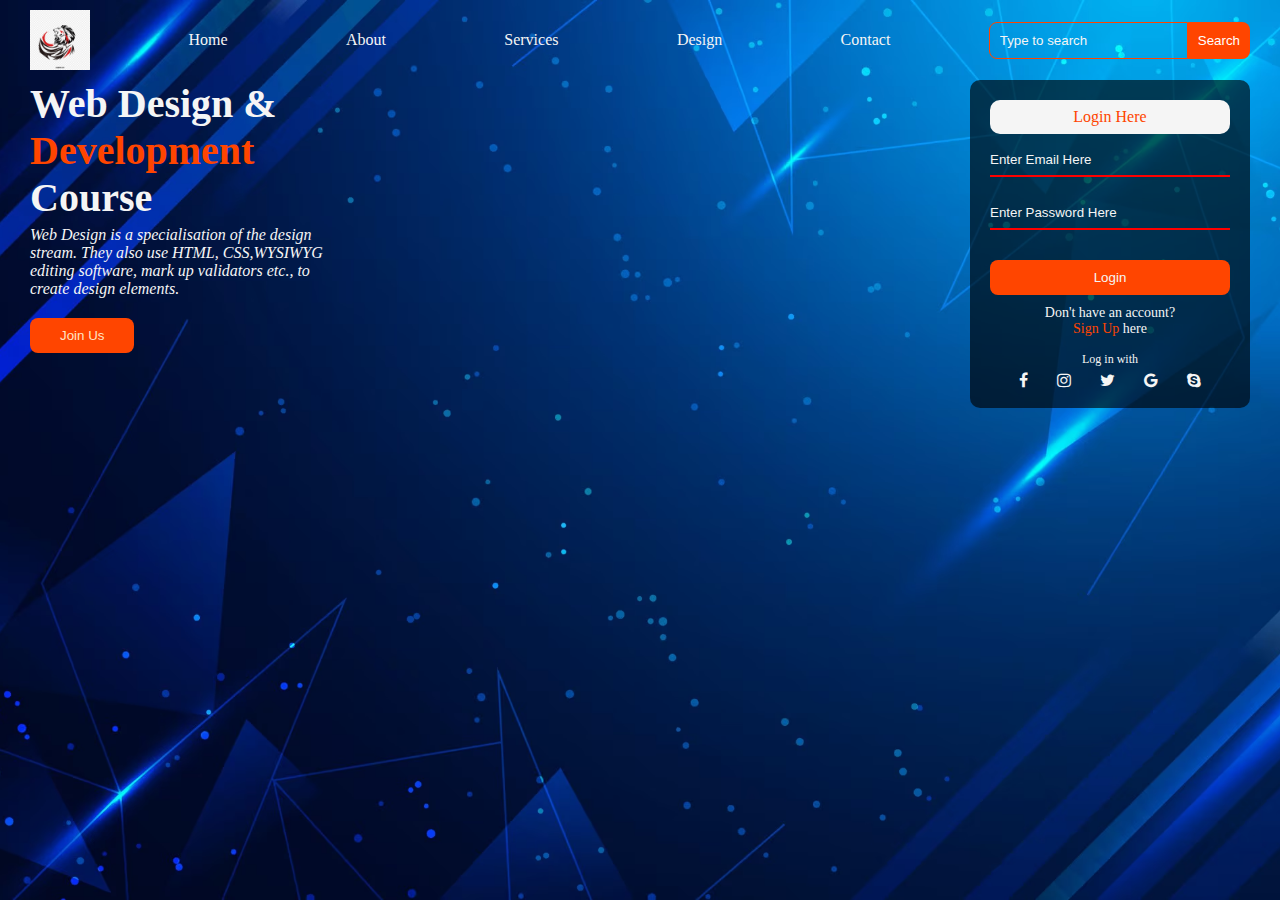
<file: index.html>
<!DOCTYPE html>
<html>

<head>
    <title>First Web Page</title>
    <link type="text/css" rel="stylesheet" href="styles/index.css">
    <link rel="stylesheet" href="https://cdnjs.cloudflare.com/ajax/libs/font-awesome/4.7.0/css/font-awesome.min.css">
</head>

<body>
    <div class="main">
        <!-- navbar section -->
        <div class="navbar">
            <img src="assets/logo.jpg" />
            <!-- all menus -->
            <div class="menu-container">
                <span>Home</span>
                <span>About</span>
                <span>Services</span>
                <span>Design</span>
                <span>Contact</span>
            </div>
            <!-- search bar -->
            <div class="searchbar">
                <input placeholder="Type to search" type="text"
                    title="Type to search" />
                <button>Search</button>
            </div>
        </div>
        <!-- content section -->
        <div class="body-content">
            <!-- content section -->
            <div class="content">
                <p>
                    Web Design & <br><span>Development</span><br>Course
                </p>
                <p>Web Design is a specialisation of the design stream. They also
                    use HTML, CSS,WYSIWYG editing software, mark up validators etc.,
                    to create design elements.
                </p>
                <button>Join Us</button>
            </div>
            <!-- login section -->
            <div class="login-card">
                <p>Login Here</p>
                <form>
                    <div>
                        <input placeholder="Enter Email Here" type="email"/>
                    </div>
                    <div>
                        <input placeholder="Enter Password Here" type="password"/>
                    </div>
                    <button type="submit">Login</button>
                </form>
                <!-- sign up -->
                <div class="sign-up">
                    <p>Don't have an account?</p>
                    <p>
                        <span>Sign Up</span>
                         here
                    </p>
                </div>
                <!-- login with section -->
                <div class="other-login">
                    <p>Log in with</p>
                    <div class="logos">
                        <i class="fa fa-facebook"></i>
                        <i class="fa fa-instagram"></i>
                        <i class="fa fa-twitter"></i>
                        <i class="fa fa-google"></i>
                        <i class="fa fa-skype"></i>
                    </div>
                </div>
            </div>
        </div>
    </div>
</body>

</html>
</file>
<file: styles/index.css>
/* universal selector */
*{
    margin: 0;
    padding: 0;
    box-sizing: border-box;
}
/* descendent selector */
.navbar img{
    height: 60px;
    width: 60px;
}
.navbar{
    display: flex;
    flex-direction: row;
    justify-content: space-around;
    align-items: center;
    color: whitesmoke;
}
.menu-container{
    display: flex;
    gap: 20px;
    justify-content: space-evenly;
    flex: 1;
}
/* attribute selector */
input[title="Type to search"]{
    /* border: border-width border-type border-color; */
    border: 1px solid orangered;
    padding: 10px;
    /* border-radius: top-left top-right bottom-right bottom-left; */
    border-radius: 8px 0px 0px 8px;
    background-color: transparent;
    color: whitesmoke !important;
}
/* child selector */
.searchbar>button{
    background-color: orangered;
    color: white;
    border: none;
    padding: 10px;
    border-radius: 0px 8px 8px 0px;
}
.searchbar{
    display: flex;
}
.main{
    background-image: url("../assets/background.avif");
    height: 100vh;
    background-repeat: no-repeat;
    background-size: cover;
    background-position: center;
    padding: 10px 30px;
}
/* pseudo element */
.searchbar input::placeholder{
    color: whitesmoke;
}
.body-content{
    display: flex;
    justify-content: space-between;
    padding: 10px 0px;
}
/* :first-child pseudo class -> select p tag i.e. first child of content class */
.content p:first-child{
    color: whitesmoke;
    font-size: 40px;
    font-weight: bold;
}
.content p:first-child span{
    color: orangered;
}
.content p:nth-child(2){
    color: whitesmoke;
    font-style: italic;
    /* margin: top right bottom left; */
    margin: 5px 0px 20px 0px;
}
/* child selector */
.content>button{
    background-color: orangered;
    border: none;
    color: bisque;
    padding: 10px 30px;
    border-radius: 8px;
}
.content{
    max-width: 300px;
}
.login-card{
    min-height: 300px;
    background-color: rgba(0, 0, 0, 0.628);
    width: 280px;
    border-radius: 10px;
    display: flex;
    flex-direction: column;
    align-items: center;
    padding: 20px;
}
.login-card p{
    width: 100%;
    text-align: center;
    background-color: whitesmoke;
    color: orangered;
    padding: 8px 10px;
    border-radius: 10px;
}
/* attribute selector with grouping*/
.login-card input[type="email"], .login-card input[type="password"]{
    background-color: transparent;
    width: 240px;
    margin: 10px 0px;
    padding: 8px 0px;
    color: white;
    border: none;
    border-bottom: 2px solid red;
    transition: all 1s ease-in-out;
}
/* pseudo element ::placeholder */
.login-card input::placeholder{
    color: whitesmoke;
}
.login-card input:focus-visible{
    outline: none;
}
.login-card input:focus{
    border-bottom: 2px solid whitesmoke;
}
.login-card button{
    background-color: orangered;
    color: whitesmoke;
    border: none;
    padding: 10px 30px;
    border-radius: 8px;
    margin-top: 20px;
    width: 100%;
}
.login-card .sign-up{
    text-align: center;
    color: whitesmoke;
    margin-top: 10px;
}
.login-card .sign-up p{
    background-color: transparent;
    color: whitesmoke;
    font-size: 14px;
    margin: 0;
    padding: 0;
}
.login-card .sign-up span{
    color: orangered;
}
.other-login{
    margin-top: 15px;
    width: 100%;
}
.other-login p{
    background-color: transparent;
    color: whitesmoke;
    font-size: 12px;
    padding: 0;
    margin: 0;
}
.logos{
    margin-top: 5px;
    display: flex;
    justify-content: space-evenly;
}
.logos i{
    color: whitesmoke;
}
</file>
